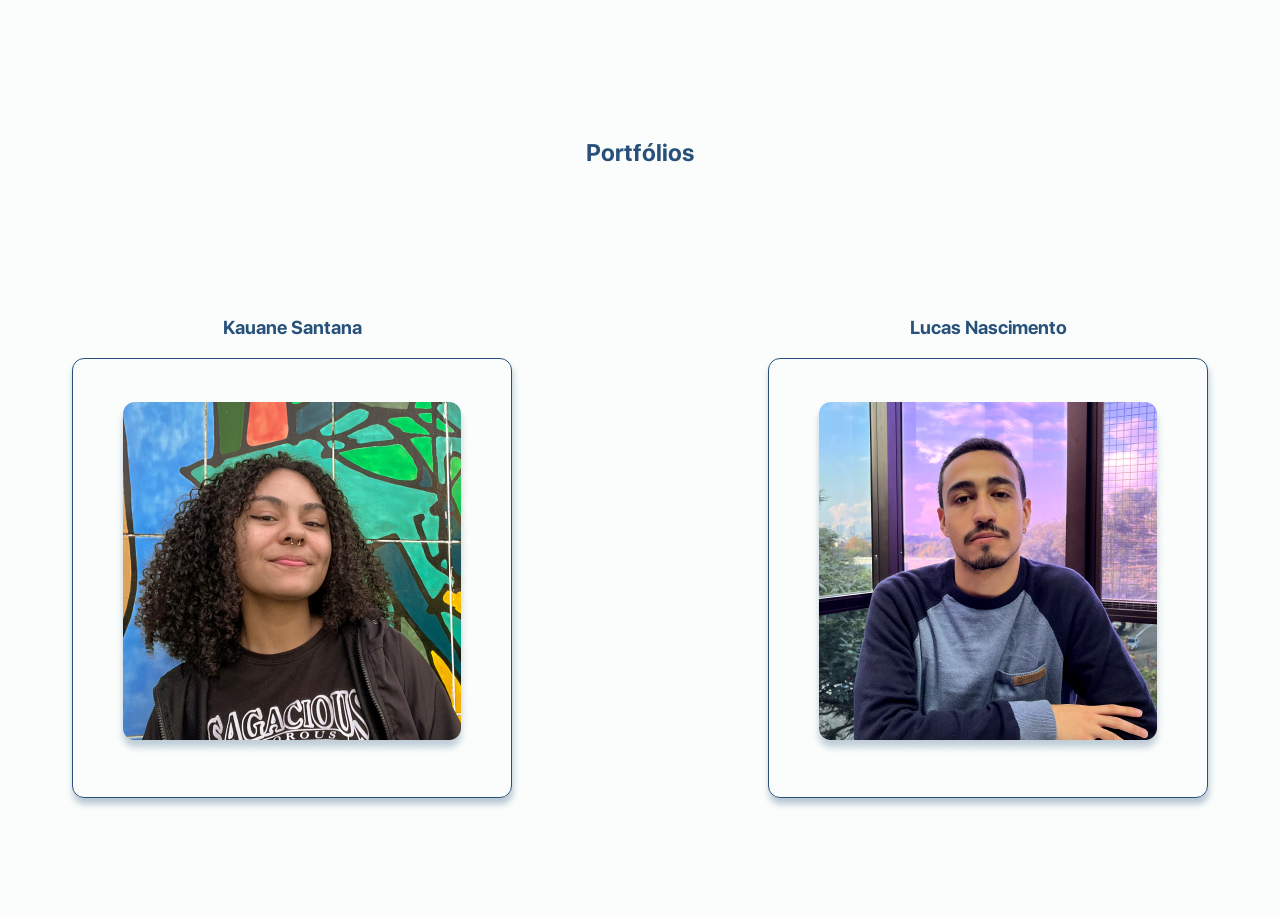
<file: index.html>
<!DOCTYPE html>
<html lang="pt-br">
<head>
    <meta charset="UTF-8">
    <meta http-equiv="X-UA-Compatible" content="IE=edge">
    <meta name="viewport" content="width=device-width, initial-scale=1.0">
    <link href="inicio.css" rel="stylesheet">
    <title>Portfólios do Grupo</title>
</head>
<body>
    <section class="tudo">
        <h1 id="portfolioTitulo">Portfólios</h1>
        <section class="container">
                <div class="portfolios">
                    <h1>Kauane Santana</h1>
                    <a id="ftInicio" href="paginaKauane.html">
                    <div class="ft ftinicio">
                        <img src="imgs/kauane.png">
                    </div>
                </a>
                </div>
                <div class="portfolios">
                    <h1>Lucas Nascimento</h1>
                    <a id="ftInicio" href="paginaLucas.html">
                    <div class="ft ftinicio">
                        <img src="imgs/lucas.png">
                    </div>
                </a>
                </div>
        </section>
    </section>
    
</body>
</html>
</file>
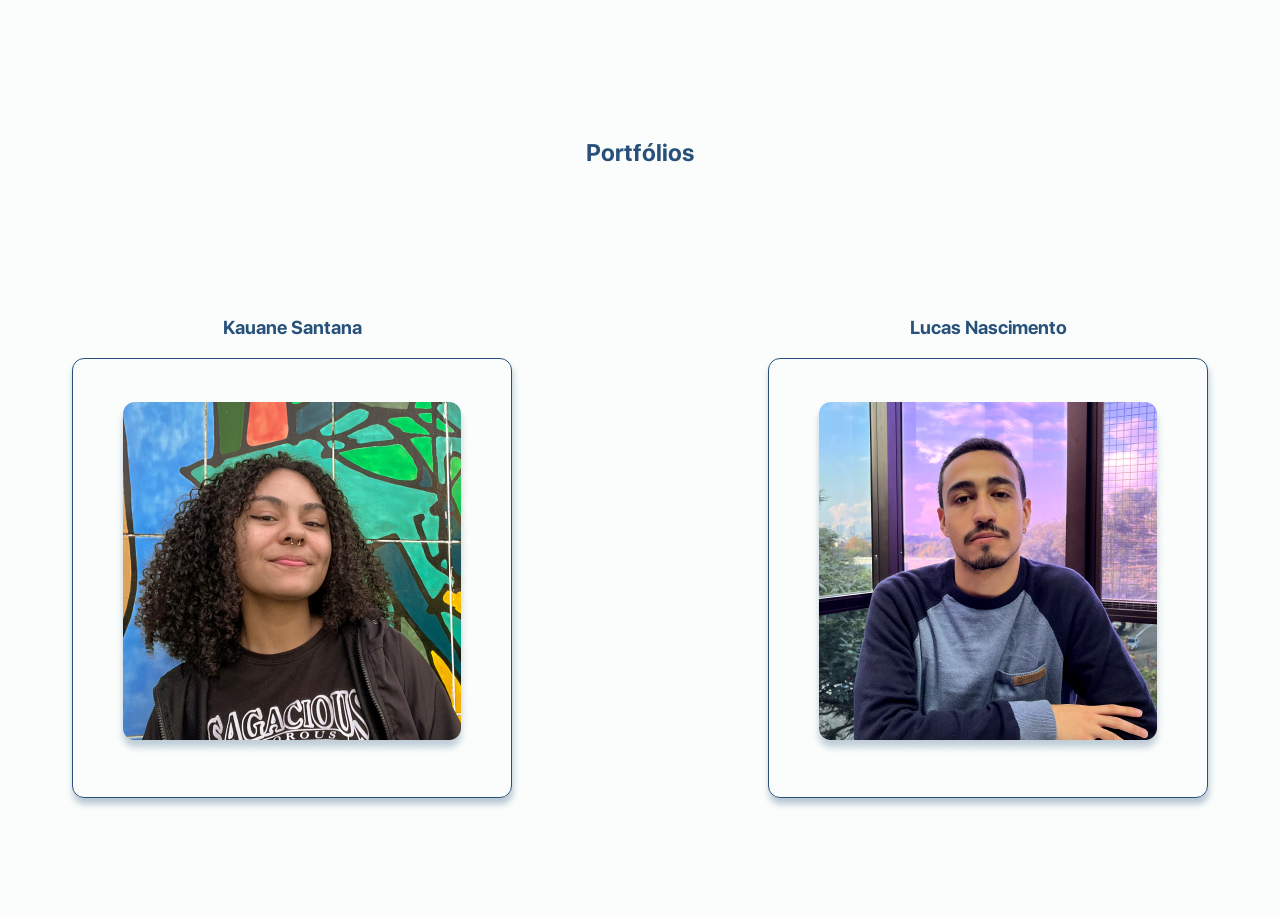
<file: inicio.html>
<!DOCTYPE html>
<html lang="pt-br">
<head>
    <meta charset="UTF-8">
    <meta http-equiv="X-UA-Compatible" content="IE=edge">
    <meta name="viewport" content="width=device-width, initial-scale=1.0">
    <link href="inicio.css" rel="stylesheet">
    <title>Portfólios do Grupo</title>
</head>
<body>
    <section class="tudo">
        <h1 id="portfolioTitulo">Portfólios</h1>
        <section class="container">
                <div class="portfolios">
                    <h1>Kauane Santana</h1>
                    <a id="ftInicio" href="paginaKauane.html">
                    <div class="ft ftinicio">
                        <img src="imgs/kauane.png">
                    </div>
                </a>
                </div>
                <div class="portfolios">
                    <h1>Lucas Nascimento</h1>
                    <a id="ftInicio" href="paginaLucas.html">
                    <div class="ft ftinicio">
                        <img src="imgs/lucas.png">
                    </div>
                </a>
                </div>
        </section>
    </section>
    
</body>
</html>
</file>
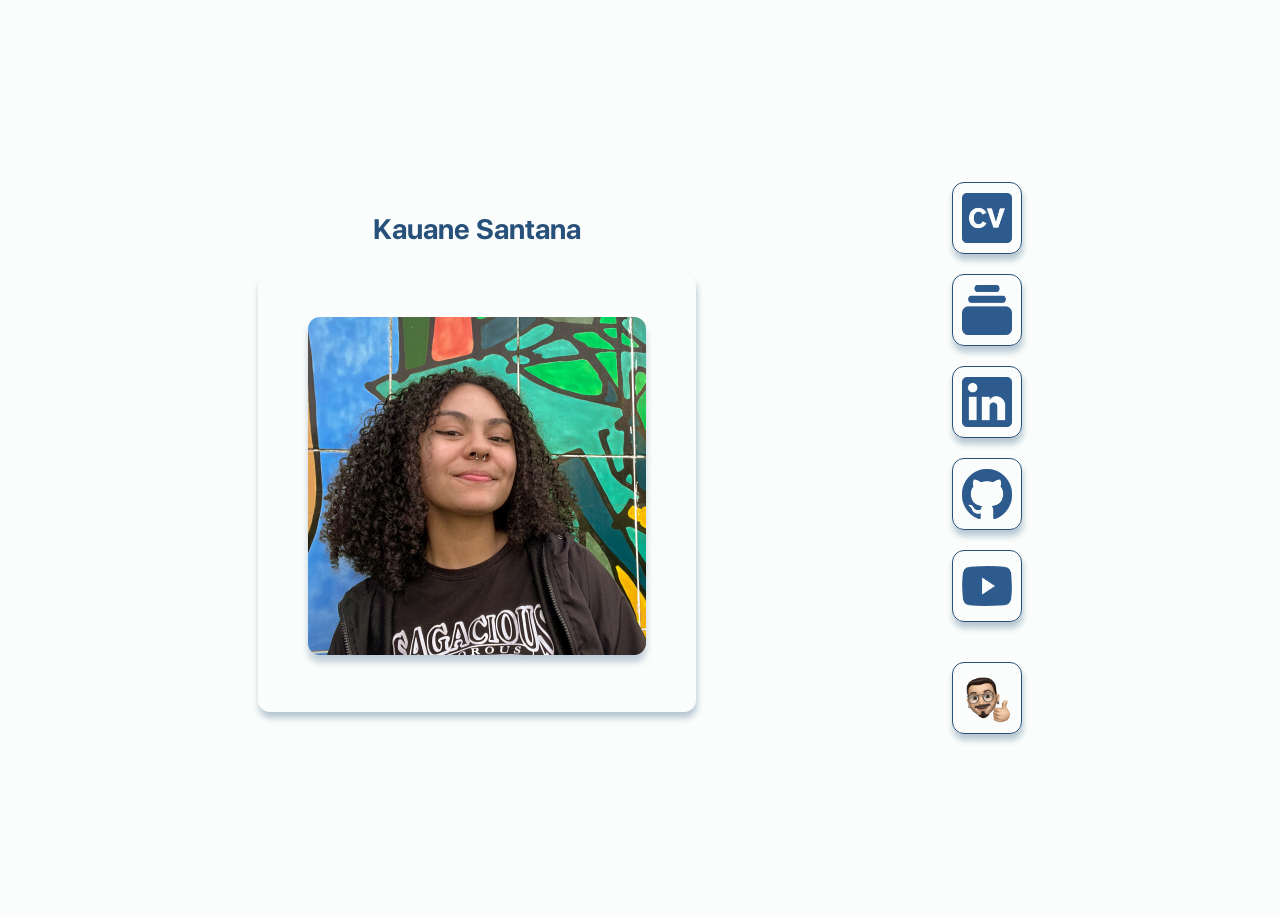
<file: paginaKauane.html>
<!DOCTYPE html>
<html lang="pt-br">
<head>
    <meta charset="UTF-8">
    <meta http-equiv="X-UA-Compatible" content="IE=edge">
    <meta name="viewport" content="width=device-width, initial-scale=1.0">
    <link href="pagina.css" rel="stylesheet">
    <title>Kauane Portfolio</title>
</head>
<body>
    <section class="tudo">
        <section class="container">
                <div class="nome">
                    <h1>Kauane Santana</h1>
                    <div class="ft">
                        <img src="imgs/kauane.png">
                    </div>
                </div>
                <div class="links">
                    <div class="link">
                        <a href="curriculos/kauanecurriculo.pdf" target="blank"><img src="imgs/CVicon2.png"></a>
                    </div>
                    <div class="link">
                        <a href="https://kausdr.github.io/Portfolio-Academy/" target="blank"><img src="imgs/Projectsicon2.png"></a>
                    </div>
                    <div class="link">
                        <a href="https://www.linkedin.com/in/kauanesantana/"  target="blank"><img src="imgs/linkedinicon2.png"></a>
                    </div>
                    <div class="link">
                        <a href="https://github.com/kausdr"  target="blank"><img src="imgs/githubicon2.png"></a>
                    </div>
                    <div class="link">
                        <a href="videoKauane.html"><img id="video" src="imgs/videoicon.png"></a>
                    </div>
                    <div class="link" id="kauane">
                        <a href="paginaLucas.html"><img src="imgs/memojilucas2.png"></a>
                    </div>
                </div>
        </section>
    </section>
    
</body>
</html>
</file>
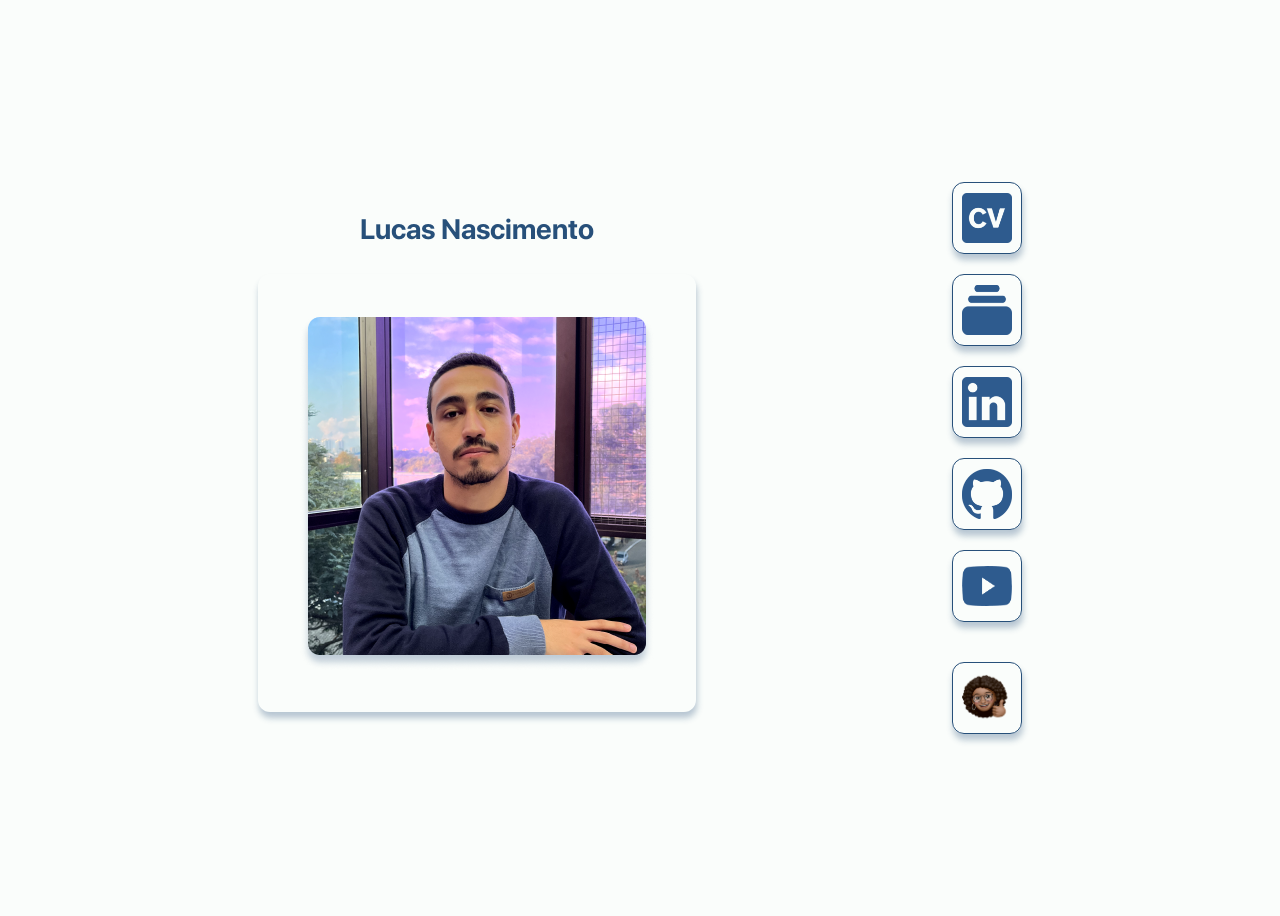
<file: paginaLucas.html>
<!DOCTYPE html>
<html lang="pt-br">
<head>
    <meta charset="UTF-8">
    <meta http-equiv="X-UA-Compatible" content="IE=edge">
    <meta name="viewport" content="width=device-width, initial-scale=1.0">
    <link href="pagina.css" rel="stylesheet">
    <title>Lucas Portfolio</title>
</head>
<body>
    <section class="tudo">
        <section class="container">
                <div class="nome">
                    <h1>Lucas Nascimento</h1>
                    <div class="ft">
                        <img src="imgs/lucas.png">
                    </div>
                </div>
                <div class="links">
                    <div class="link">
                        <a href="curriculos/curriculoLucas.pdf" target="blank"><img src="imgs/CVicon2.png"></a>
                    </div>
                    <div class="link">
                        <a href="https://lukari.itch.io/" target="blank"><img src="imgs/Projectsicon2.png"></a>
                    </div>
                    <div class="link">
                        <a href="https://www.linkedin.com/in/lucas-221-nascimento/" target="blank"><img src="imgs/linkedinicon2.png"></a>
                    </div>
                    <div class="link">
                        <a href="https://github.com/LNasc22"  target="blank"><img src="imgs/githubicon2.png"></a>
                    </div>
                    <div class="link">
                        <a href="videoLucas.html" ><img id="video" src="imgs/videoicon.png"></a>
                    </div>
                    <div class="link" id="lucas">
                        <a href="paginaKauane.html"><img src="imgs/memojikauane.png"></a>
                    </div>
                </div>
        </section>
    </section>
    
</body>
</html>
</file>
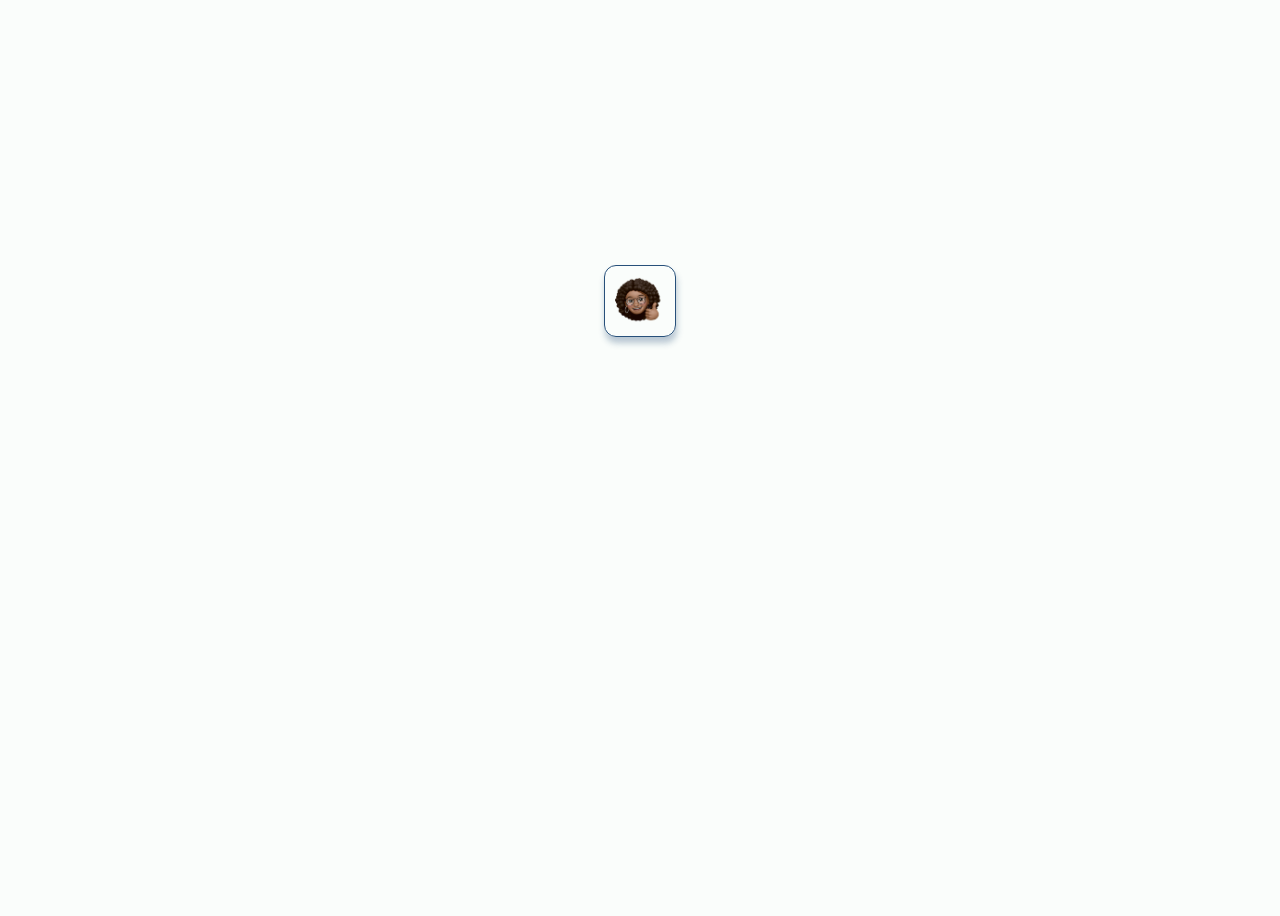
<file: videoKauane.html>
<!DOCTYPE html>
<html lang="pt-br">
<head>
    <meta charset="UTF-8">
    <meta http-equiv="X-UA-Compatible" content="IE=edge">
    <meta name="viewport" content="width=device-width, initial-scale=1.0">
    <link href="videoPagina.css" rel="stylesheet">
    <title>Kauane Portfolio</title>
</head>
<body>
    <section class="tudo">
        <section class="container">
            <div class="link" id="kauane">
                <a href="paginaKauane.html"><img src="imgs/memojikauane.png"></a>
            </div>

            <iframe width="560" height="315" src="https://www.youtube.com/embed/6Jz-NyETOA8" title="YouTube video player" frameborder="0" allow="accelerometer; autoplay; clipboard-write; encrypted-media; gyroscope; picture-in-picture; web-share" allowfullscreen></iframe>
        </section>
    </section>
    
</body>
</html>
</file>
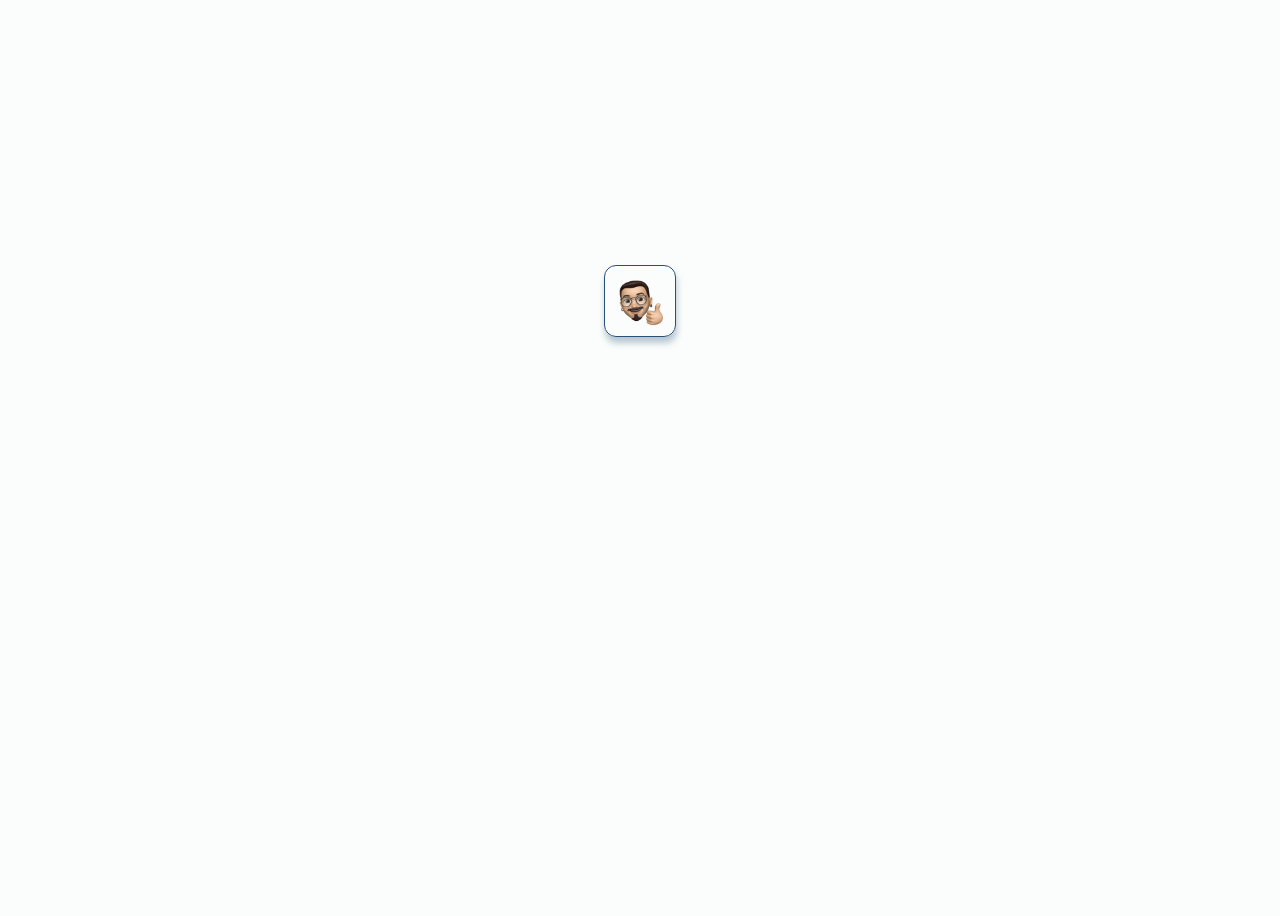
<file: videoLucas.html>
<!DOCTYPE html>
<html lang="pt-br">
<head>
    <meta charset="UTF-8">
    <meta http-equiv="X-UA-Compatible" content="IE=edge">
    <meta name="viewport" content="width=device-width, initial-scale=1.0">
    <link href="videoPagina.css" rel="stylesheet">
    <title>Kauane Portfolio</title>
</head>
<body>
    <section class="tudo">
        <section class="container">
            <div class="link" id="kauane">
                <a href="paginaLucas.html"><img src="imgs/memojilucas2.png"></a>
            </div>

            <iframe width="560" height="315" src="https://www.youtube.com/embed/8JWIbTfsfAY" title="YouTube video player" frameborder="0" allow="accelerometer; autoplay; clipboard-write; encrypted-media; gyroscope; picture-in-picture; web-share" allowfullscreen></iframe>
        </section>
    </section>
    
</body>
</html>
</file>
<file: inicio.css>
@font-face{
    font-family: "SF Pro Display";
    src: url("fonts/sfpro/SFPRODISPLAYBOLD.OTF")
}

body{
    background-color: #00C95705;
    font-family: "SF Pro Display";
}

.container{
    display: flex;
    flex-direction: row;
    justify-content: center;
    align-items: center;
    gap: 20%;
    /* height: 100vh; */
    width: 100vw;
}

.ft{
    width: 438px;
    height: 438px;
    border-radius: 12px;
    box-shadow: 1px 6px 6px #27507A50;
    display: flex;
    justify-content: center;
    align-items: center;
}

.links{
    display: flex;
    flex-direction: column;
    gap: 20px;
    width: 70px;
}

.link {
    display: flex;
    height: 70px;
    justify-content: center;
    align-items: center;
    border-radius: 12px;
    box-shadow: 1px 6px 6px #27507A50;
    border: 1px solid #27507A;
}

.link a{
    display: flex;
    gap: 10px;
}

/* a img{
    width: 50px;
    height: 50px;
} */

#lucas{
    margin-top: 20px;
}

.link:hover{
    background-color: pink;
    cursor: pointer;
    justify-content: space-around;
    transition: 1s;
}

/*INICIO*/
#portfolioTitulo{
    color: #27507A;
}

.tudo{
    display: flex;
    flex-direction: column;
    justify-content: space-evenly;
    align-items: center;
    height: 100vh;
}

.ftinicio{
    border: 1px solid #27507A;
    transition: 1s;
}

.portfolios {
    color: #27507A;
    display: flex;
    flex-direction: column;
    align-items: center;
}


.ftinicio:hover{
    background-color: #afc8e1;
}
</file>
<file: pagina.css>
@font-face{
    font-family: "SF Pro Display";
    src: url("fonts/sfpro/SFPRODISPLAYBOLD.OTF")
}

body{
    background-color: #00C95705;
    font-family: "SF Pro Display";
}

.container{
    display: flex;
    flex-direction: row;
    justify-content: center;
    align-items: center;
    gap: 20%;
    /* height: 100vh; */
    width: 100vw;
}

.ft{
    width: 438px;
    height: 438px;
    border-radius: 12px;
    box-shadow: 1px 6px 6px #27507A50;
    display: flex;
    justify-content: center;
    align-items: center;
}

.nome{
    display: flex;
    flex-direction: column;
    align-items: center;
    margin-bottom: 20px;
    color: #27507A;
    font-size: 1.5em;
}

.links{
    display: flex;
    flex-direction: column;
    gap: 20px;
    width: 70px;
}

.link {
    display: flex;
    height: 70px;
    justify-content: center;
    align-items: center;
    border-radius: 12px;
    box-shadow: 1px 6px 6px #27507A50;
    border: 1px solid #27507A;
}

.link a{
    display: flex;
    gap: 10px;
}

a img{
    width: 50px;
    height: 50px;
}

#video{
    width: 50px;
    height: 40px;
}

#lucas{
    margin-top: 20px;
}

#kauane{
    margin-top: 20px;
}

.link:hover{
    /* background-color: rgb(0, 204, 255); */
    background-color: #afc8e1;
    cursor: pointer;
    justify-content: space-around;
    transition: 1s;
}

/*INICIO*/
#portfolioTitulo{
    color: #27507A;
}

.tudo{
    display: flex;
    flex-direction: column;
    justify-content: space-evenly;
    align-items: center;
    height: 100vh;
}

.ftinicio{
    border: 1px solid #27507A;
}
</file>
<file: videoPagina.css>
@font-face{
    font-family: "SF Pro Display";
    src: url("fonts/sfpro/SFPRODISPLAYBOLD.OTF")
}

body{
    background-color: #00C95705;
    font-family: "SF Pro Display";
}

.container{
    display: flex;
    flex-direction: column;
    justify-content: center;
    align-items: center;
    gap: 20%;
    /* height: 100vh; */
    width: 100vw;
}

.ft{
    width: 438px;
    height: 438px;
    border-radius: 12px;
    box-shadow: 1px 6px 6px #27507A50;
    display: flex;
    justify-content: center;
    align-items: center;
}

.links{
    display: flex;
    flex-direction: column;
    gap: 20px;
    width: 70px;
}

.link {
    display: flex;
    flex-direction: column;
    /* height: 70px; */
    padding: 10px;
    justify-content: center;
    align-items: center;
    border-radius: 12px;
    box-shadow: 1px 6px 6px #27507A50;
    border: 1px solid #27507A;
    margin-bottom: 20px;
}

.link a{
    display: flex;
    gap: 10px;
}

a img{
    width: 50px;
    height: 50px;
}

#lucas{
    margin-top: 20px;
}

#kauane{
    margin-top: 20px;
}

.link:hover{
    /* background-color: rgb(0, 204, 255); */
    background-color: #afc8e1;
    cursor: pointer;
    justify-content: space-around;
    transition: 1s;
}

/*INICIO*/
#portfolioTitulo{
    color: #27507A;
}

.tudo{
    display: flex;
    flex-direction: column;
    justify-content: space-evenly;
    align-items: center;
    height: 100vh;
}

.ftinicio{
    border: 1px solid #27507A;
}

/*PAGINA DO VIDEO*/
</file>
